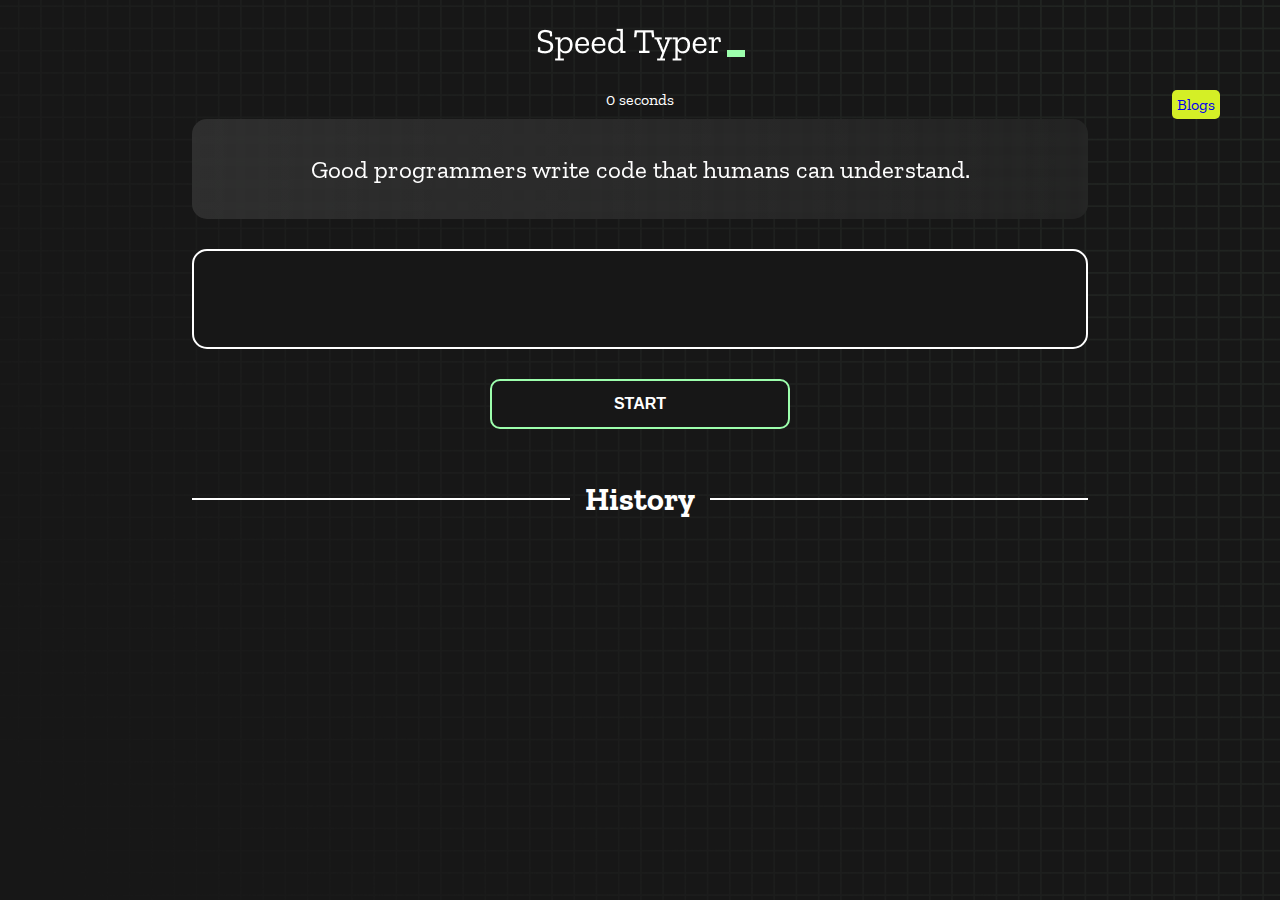
<file: index.html>
<!DOCTYPE html>
<html lang="en">
  <head>
    <meta charset="UTF-8" />
    <meta http-equiv="X-UA-Compatible" content="IE=edge" />
    <meta name="viewport" content="width=device-width, initial-scale=1.0" />
    <title>Speed Monster</title>
    <link rel="stylesheet" href="styles.css" />
    <link rel="preconnect" href="https://fonts.googleapis.com" />
    <link rel="preconnect" href="https://fonts.gstatic.com" crossorigin />
    <link
      href="https://fonts.googleapis.com/css2?family=Zilla+Slab:wght@300;400;500&display=swap"
      rel="stylesheet"
    />
  </head>
  
  <body>
    <h1 class="title"><img src="./logo.png" /></h1>
    <a class="blogs" target="_blank" href="blog.html">Blogs</a>
   
    <div id="show-time">0 seconds</div>

    <div class="box-container">
      <div id="question"></div>

      <div id="display" class="inactive"></div>

      <div class="buttons">
        <button id="starts">START</button>
      </div>

      <div class="divider-container">
        <div class="line"></div>
        <h1 class="title2">History</h1>
        <div class="line"></div>
      </div>
      <div id="histories"></div>
    </div>

    <div id="countdown"></div>
    <div id="modal-background" class="hidden"></div>
    <div id="result" class="hidden"></div>

    <script src="./history.js"></script>
    <script src="./script.js"></script>
  </body>
</html>
</file>
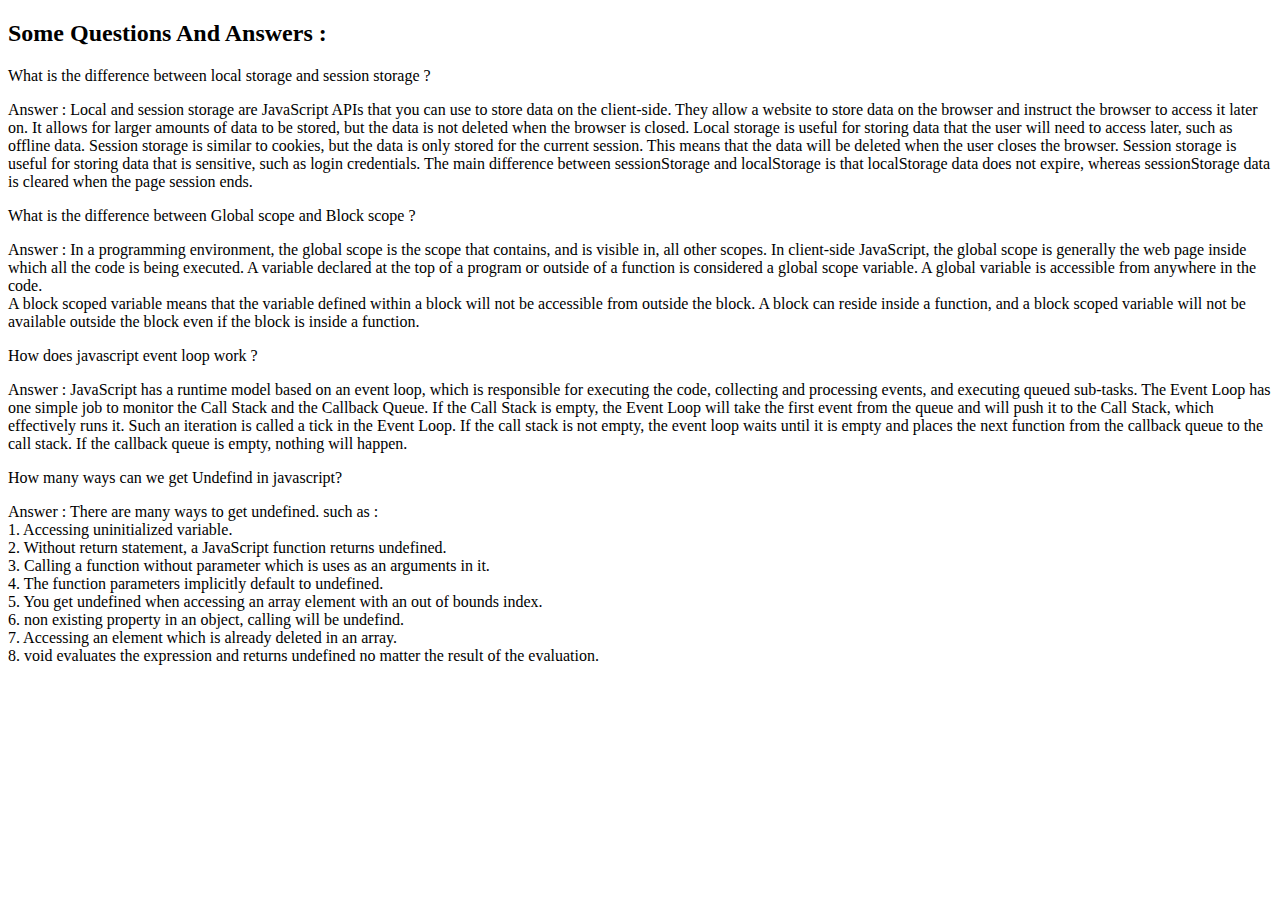
<file: blog.html>
<!DOCTYPE html>
<html lang="en">
<head>
    <meta charset="UTF-8">
    <meta http-equiv="X-UA-Compatible" content="IE=edge">
    <meta name="viewport" content="width=device-width, initial-scale=1.0">
    <title>Blogs</title>
    <link href="https://cdn.jsdelivr.net/npm/bootstrap@5.2.0/dist/css/bootstrap.min.css" rel="stylesheet" integrity="sha384-gH2yIJqKdNHPEq0n4Mqa/HGKIhSkIHeL5AyhkYV8i59U5AR6csBvApHHNl/vI1Bx" crossorigin="anonymous">
</head>
<body class="container">
    <header class="text-center text-primary my-5">
        <h2>Some Questions And Answers :</h2>
    </header>

<main>

    
    <div class="mx-5 gap-5 my-5">

        <div class="card border-primary mb-4 w-auto">
            <div class=" fs-4 card-header bg-transparent border-success">What is the difference between local storage and session storage ?</div>
            <div class="card-body text-success">
              
              <p class="card-text fs-5">Answer : Local and session storage are JavaScript APIs that you can use to store data on the client-side. They allow a website to store data on the browser and instruct the browser to access it later on. It allows for larger amounts of data to be stored, but the data is not deleted when the browser is closed. Local storage is useful for storing data that the user will need to access later, such as offline data.
    
                Session storage is similar to cookies, but the data is only stored for the current session. This means that the data will be deleted when the user closes the browser. Session storage is useful for storing data that is sensitive, such as login credentials. 
                 
                The main difference between sessionStorage and localStorage is that localStorage data does not expire, whereas sessionStorage data is cleared when the page session ends.</p>
            </div>
            </div>

           <div class="card border-success mb-4 w-auto">
            <div class=" fs-4 card-header bg-transparent border-success">What is the difference between Global scope and Block scope ?</div>
            <div class="card-body text-success">
              
              <p class="card-text fs-5">Answer : In a programming environment, the global scope is the scope that contains, and is visible in, all other scopes. In client-side JavaScript, the global scope is generally the web page inside which all the code is being executed. A variable declared at the top of a program or outside of a function is considered a global scope variable. A global variable is accessible from anywhere in the code. <br>

                A block scoped variable means that the variable defined within a block will not be accessible from outside the block. A block can reside inside a function, and a block scoped variable will not be available outside the block even if the block is inside a function.</p>
            </div>
            
          </div>
           <div class="card border-info mb-4 w-auto">
            <div class=" fs-4 card-header bg-transparent border-success">How does javascript event loop work ?</div>
            <div class="card-body text-success">
              
              <p class="card-text fs-5">Answer : JavaScript has a runtime model based on an event loop, which is responsible for executing the code, collecting and processing events, and executing queued sub-tasks. The Event Loop has one simple job to monitor the Call Stack and the Callback Queue. If the Call Stack is empty, the Event Loop will take the first event from the queue and will push it to the Call Stack, which effectively runs it. Such an iteration is called a tick in the Event Loop. If the call stack is not empty, the event loop waits until it is empty and places the next function from the callback queue to the call stack. If the callback queue is empty, nothing will happen.</p>
            </div>
            
          </div>
           <div class="card border-success mb-4 w-auto">
            <div class=" fs-4 card-header bg-transparent border-success"> How many ways can we get Undefind in javascript?</div>
            <div class="card-body text-success">
              
              <p class="card-text fs-5">Answer : There are many ways to get undefined. such as : <br>


               1. Accessing uninitialized variable. <br>

               2. Without return statement, a JavaScript function returns undefined. <br>
               
               3. Calling a function without parameter which is uses as an arguments in it. <br>

               4. The function parameters implicitly default to undefined. <br>
               5. You get undefined when accessing an array element with an out of bounds index. <br>

               6. non existing property in an object, calling will be undefind. <br>

               7. Accessing an element which is already deleted in an array. <br>

               8. void evaluates the expression and returns undefined no matter the result of the evaluation.</p>
            </div>
            
          </div>
    </div>

</main>

    <script src="https://cdn.jsdelivr.net/npm/bootstrap@5.2.0/dist/js/bootstrap.bundle.min.js" integrity="sha384-A3rJD856KowSb7dwlZdYEkO39Gagi7vIsF0jrRAoQmDKKtQBHUuLZ9AsSv4jD4Xa" crossorigin="anonymous"></script>
</body>
</html>
</file>
<file: styles.css>
* {
  padding: 0;
  margin: 0;
  box-sizing: border-box;
}

body {
  background-image: url("./bg.png");
  background-size: cover;
  background-position: left top;
  font-family: "Zilla Slab", serif;
}
 
/* <----blogs button---> */
.blogs{
  position: absolute;
  right: 60px;
  align-items: center;
  border-radius: 5px;
  background-color: #d4ef26;
  text-decoration: none;
  padding: 5px;
}

.box-container {
  width: 70%;
  margin: 0 auto;
}

#question {
  height: 100px;
  display: flex;
  align-items: center;
  justify-content: center;
  color: white;
  font-size: 25px;
  border-radius: 15px;
  background: rgb(255, 255, 255);
  background: linear-gradient(
    92.49deg,
    rgba(255, 255, 255, 0.1) 0.18%,
    rgba(255, 255, 255, 0.05) 99.85%
  );
  backdrop-filter: blur(5px);
  margin-bottom: 30px;
}

#display {
  height: 100px;
  display: flex;
  flex-wrap: wrap;
  align-items: center;
  padding-left: 5rem;
  color: white;
  font-size: 32px;
  background-color: #171717;
  border: 2px solid #9dffad;
  border-radius: 15px;
}

#countdown {
  position: fixed;
  height: 100vh;
  width: 100vw;
  background-color: rgba(0, 0, 0, 0.8);
  top: 0;
  left: 0;
  display: flex;
  align-items: center;
  justify-content: center;
  font-size: 3rem;
  color: white;
  display: none;
}


#result {
  position: fixed;
  top: 50%; 
  left: 50%;
  transform: translate(-50%, -50%);
  height: 250px;
  width: 400px;
  background-color: #171717;
  border-radius: 15px;
  border: 2px solid #9dffad;
  color: white;
  text-align: center;
  padding: 2rem;
}

#show-time{
  text-align: center;
  color: white;
  margin: 10px 0;
}

.green {
  color: #9dffad;
}
.red {
  color: #eb6565;
}
.bold {
  font-weight: 700;
}
.inactive {
  border: 2px solid white !important;
}
.hidden {
  display: none;
}
.title {
  text-align: center;
  color: white;
  margin: 20px 0;
}

.divider-container {
  height: 80px;
  display: flex;
  justify-content: center;
  align-items: center;
  gap: 15px;
  margin: 0 auto;
}

.line {
  height: 2px;
  background: white;
  width: 100%;
}

.title2 {
  color: white;
  display: block;
}

.buttons {
  display: flex;
  justify-content: center;
  margin: 30px 0;
}
button {
  padding: 10px 20px;
  border: none;
  font-size: 16px;
  font-weight: bold;
  width: 300px;
  height: 50px;
  color: white;
  background-color: #171717;
  border-radius: 10px;
  border: 2px solid #9dffad;
  cursor: pointer;
}

#histories {
  display: grid;
  grid-template-columns: repeat(3, 1fr);
  /* flex-wrap: wrap; */
  gap: 50px;
  justify-content: space-around;
}

.card {
  width: 100%;
  height: 100%;
  padding: 50px;
  display: flex;
  flex-direction:column;
  justify-content: space-between;
  /* align-items:flex-start; */
  padding: 20px 30px;
  color: white;
  border-radius: 15px;
  background: rgb(255, 255, 255);
  background: linear-gradient(
    92.49deg,
    rgba(255, 255, 255, 0.1) 0.18%,
    rgba(255, 255, 255, 0.05) 99.85%
  );
  backdrop-filter: blur(5px);
  margin-bottom: 30px;
} 


#modal-background {
  background: rgb(255, 255, 255);
  background: linear-gradient(
    92.49deg,
    rgba(255, 255, 255, 0.1) 0.18%,
    rgba(255, 255, 255, 0.05) 99.85%
  );
  backdrop-filter: blur(5px);
  height: 100vh;
  width: 100%;
  position: fixed;
  top: 0;
}

@media only screen and (max-width: 700px) {
  .box-container {
    padding: 0px 20px;
    width: 100%;
  }
  
  #histories {
    display: grid;
    grid-template-columns: repeat(1, 1fr);
    gap: 10px;
  } 
  .card {
    flex-direction: column;
  } 
 };
 

@media only screen and (min-width: 700px) and (max-width: 1200px) {
  #histories {
    display: grid;
    grid-template-columns: repeat(1, 1fr);
    gap: 20px;
  }
  .card {
    align-items: center;
  }
};
</file>
